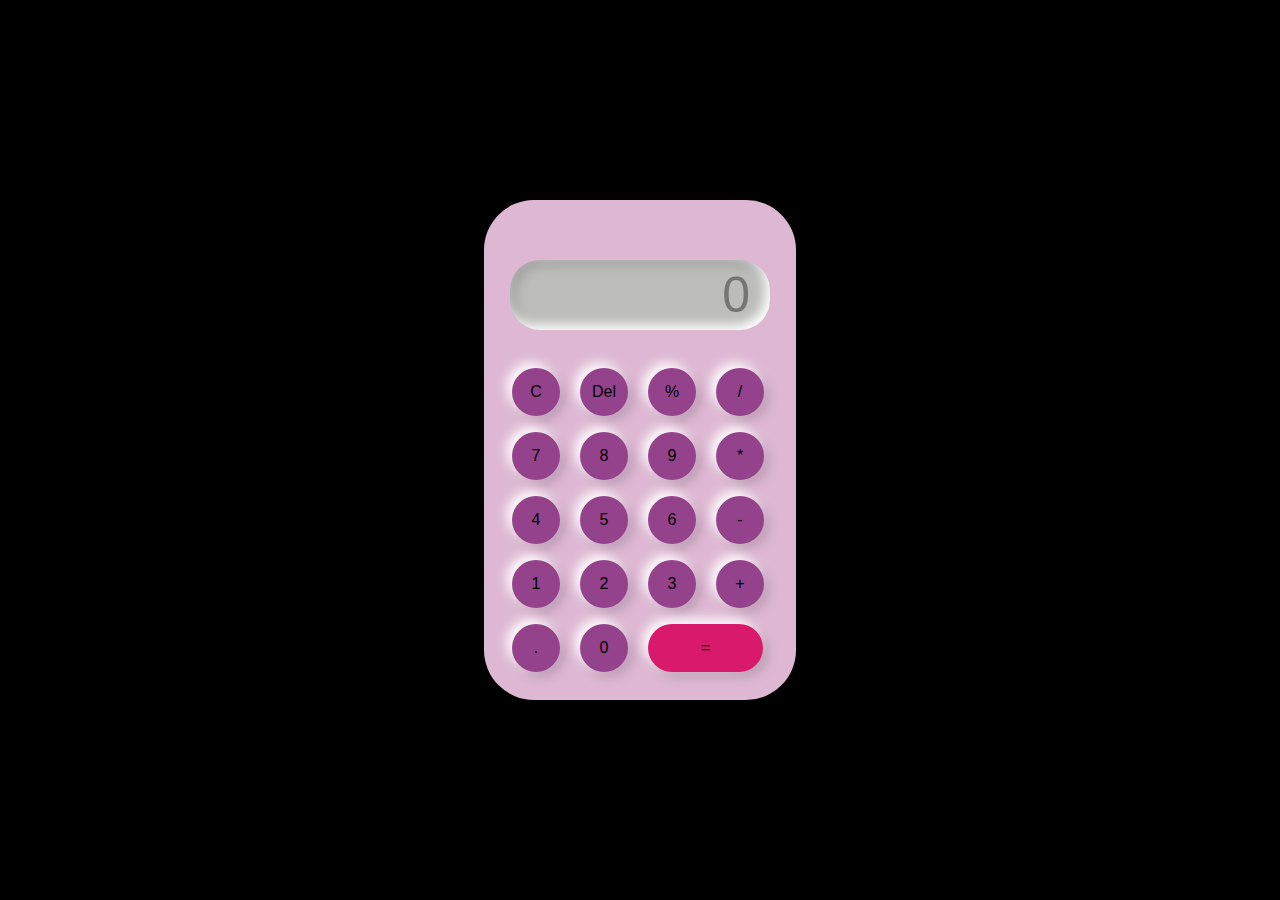
<file: task1/index.html>
<!DOCTYPE html>
<html lang="en">
<head>
    <meta charset="UTF-8">
    <meta name="viewport" content="width=device-width, initial-scale=1.0">
    <title>Calculator</title>
    <link rel="stylesheet" href="./style.css">
    <link rel="icon" type="image/x-icon" href="./favicon_io/favicon.ico">
</head>
<body>
    <div class="container">
        <div class="calculator">
            <input type="text" placeholder="0" id="output-Screen">
            <button onclick="Clear()" >C</button>
            <button onclick="del()">Del</button>
            <button onclick="display('%')">%</button>
            <button onclick="display('/')">/</button>
            <button onclick="display('7')">7</button>
            <button onclick="display('8')">8</button>
            <button onclick="display('9')">9</button>
            <button onclick="display('*')">*</button>
            <button onclick="display('4')">4</button>
            <button onclick="display('5')">5</button>
            <button onclick="display('6')">6</button>
            <button onclick="display('-')">-</button>
            <button onclick="display('1')">1</button>
            <button onclick="display('2')">2</button>
            <button onclick="display('3')">3</button>
            <button onclick="display('+')">+</button>
            <button onclick="display('.')">.</button>
            <button onclick="display('0')">0</button>
            <button onclick="Calculate()" class="equal">=</button>
        </div>
    </div>
    <script src="./script.js"></script>
</body>
</html>
</file>
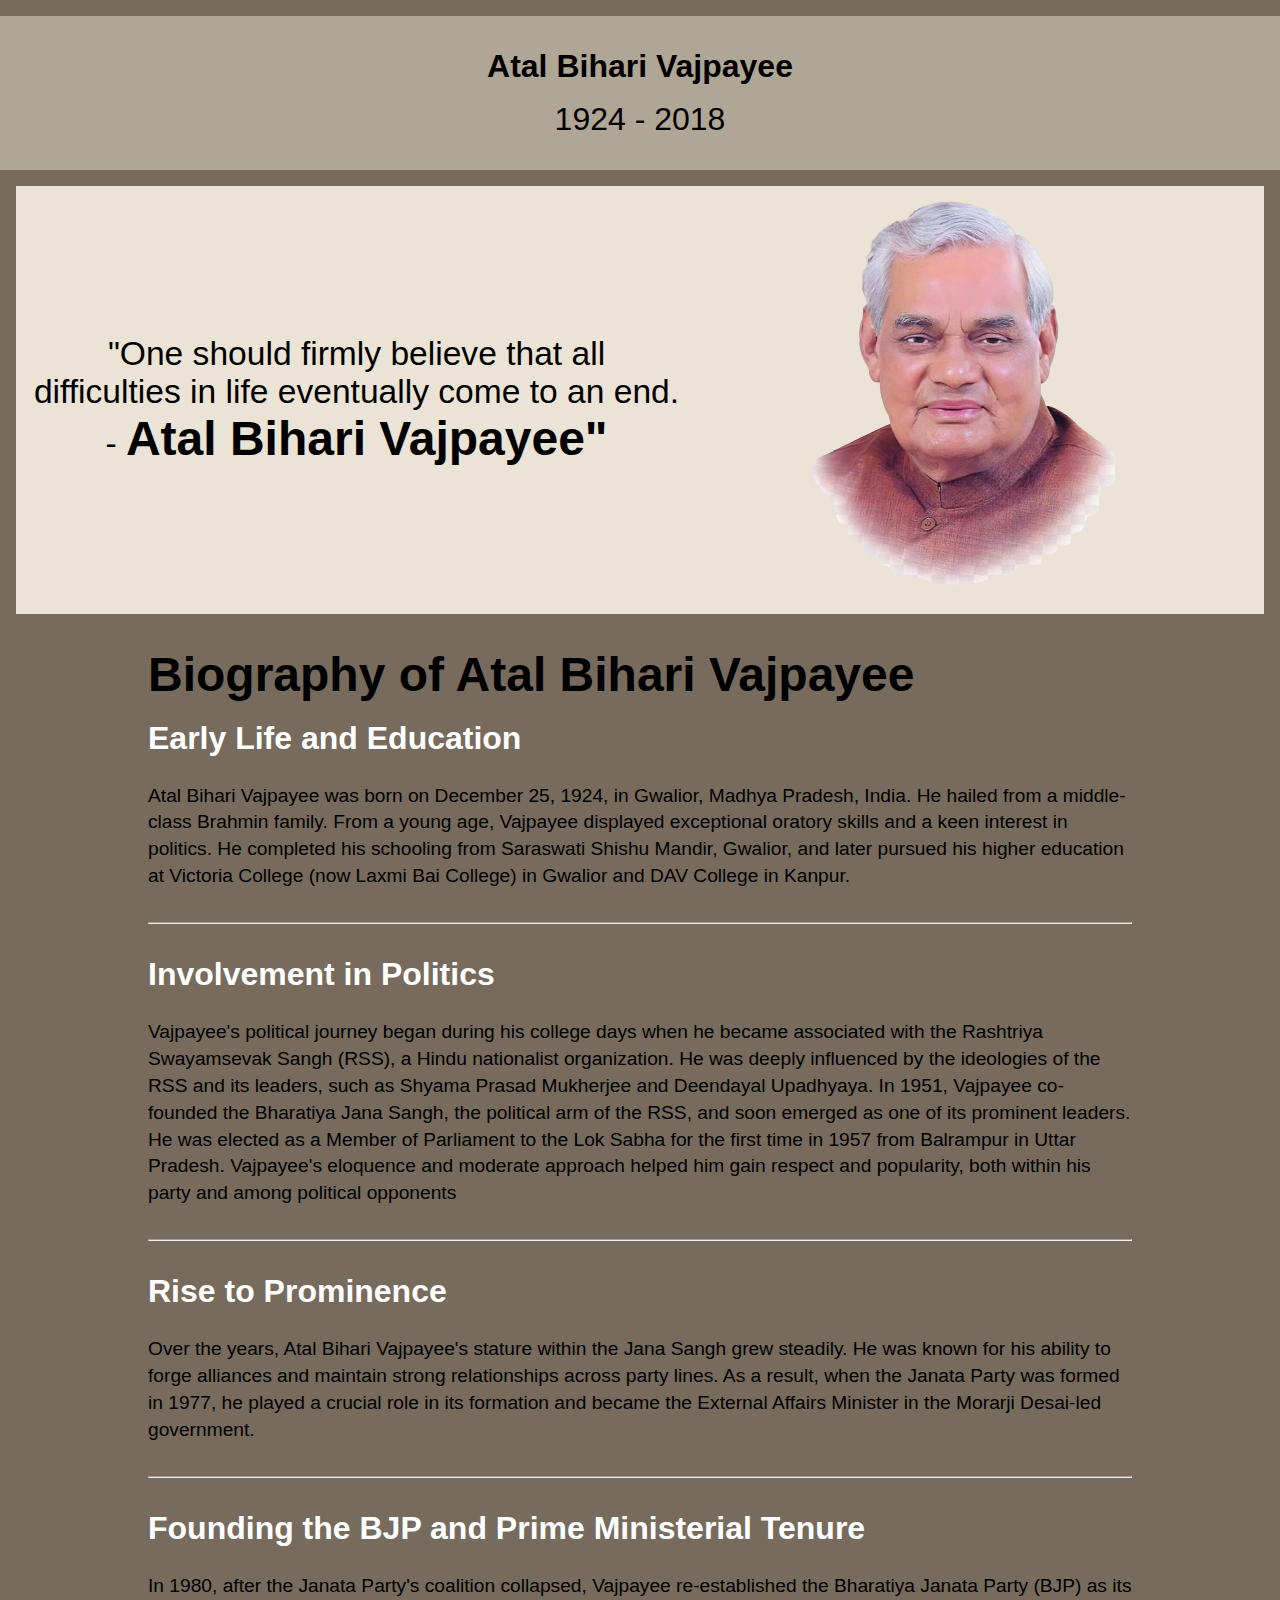
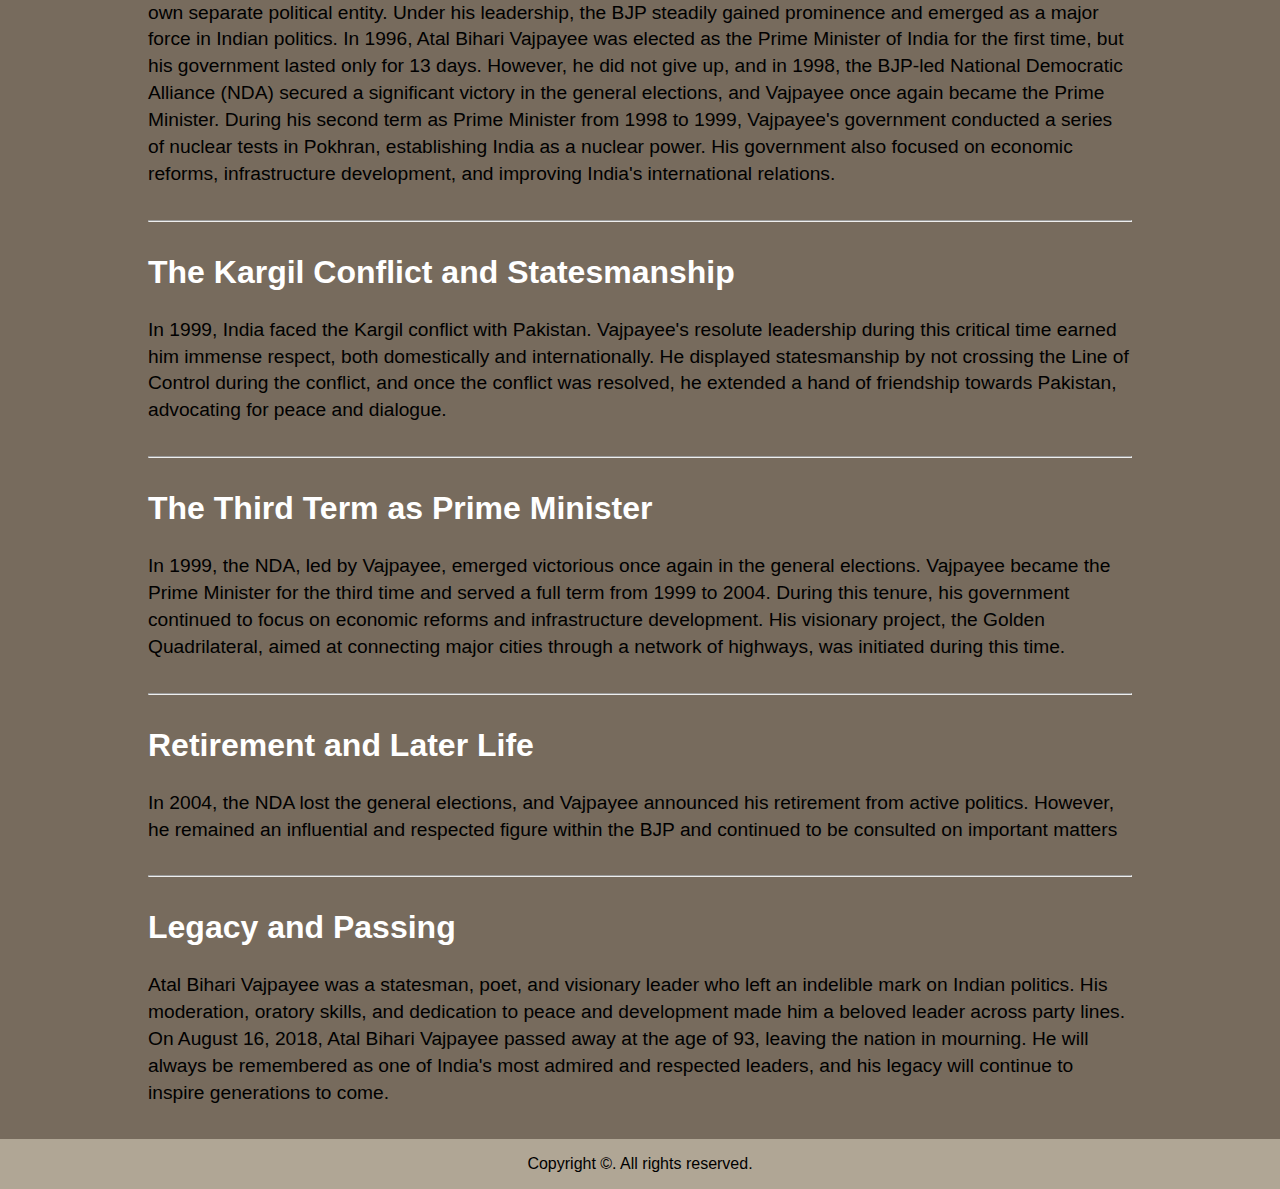
<file: task2/index.html>
<!DOCTYPE html>
<html lang="en">
<head>
    <meta charset="UTF-8">
    <meta http-equiv="X-UA-Compatible" content="IE=edge">
    <meta name="viewport" content="width=device-width, initial-scale=1.0">
    <title>The Tribute Page | Atal Bihari Vajpayee</title>
    <link rel="stylesheet" href="style.css">
    <link rel="icon" type="image/x-icon" href="./favicon.ico">

</head>
<body>
    <header class="hidden">
        <h1 class="title">Atal Bihari Vajpayee</h1>
        <p class="description">1924 - 2018</p>
    </header>    
    <section class="tribute">
        <blockquote>
            "One should firmly believe that all difficulties in life eventually come to an end. - <span class="quote">Atal Bihari Vajpayee"</span>
        </blockquote>
        <img src="./atal-bihari-vajpayee-png-images-thumbnail-1640366759-removebg-preview.png" alt="Atal Bihari Vajpayee" title="Atal Bihari Vajpayee">
    </section>

    <section class="bio">
        <h2>Biography of Atal Bihari Vajpayee</h2>
        <h5 class="early">Early Life and Education </h5>
        <p>Atal Bihari Vajpayee was born on December 25, 1924, in Gwalior, Madhya Pradesh, India. He hailed from a middle-class Brahmin family. From a young age, Vajpayee displayed exceptional oratory skills and a keen interest in politics. He completed his schooling from Saraswati Shishu Mandir, Gwalior, and later pursued his higher education at Victoria College (now Laxmi Bai College) in Gwalior and DAV College in Kanpur.</p>
        
        <hr>
        
        <h5>Involvement in Politics </h5>
        <p>Vajpayee's political journey began during his college days when he became associated with the Rashtriya Swayamsevak Sangh (RSS), a Hindu nationalist organization. He was deeply influenced by the ideologies of the RSS and its leaders, such as Shyama Prasad Mukherjee and Deendayal Upadhyaya.
        In 1951, Vajpayee co-founded the Bharatiya Jana Sangh, the political arm of the RSS, and soon emerged as one of its prominent leaders. He was elected as a Member of Parliament to the Lok Sabha for the first time in 1957 from Balrampur in Uttar Pradesh. Vajpayee's eloquence and moderate approach helped him gain respect and popularity, both within his party and among political opponents</p>
        
        <hr>
        
        <h5>Rise to Prominence </h5>
        <p>Over the years, Atal Bihari Vajpayee's stature within the Jana Sangh grew steadily. He was known for his ability to forge alliances and maintain strong relationships across party lines. As a result, when the Janata Party was formed in 1977, he played a crucial role in its formation and became the External Affairs Minister in the Morarji Desai-led government.</p>
        
        <hr>
        
        <h5>Founding the BJP and Prime Ministerial Tenure </h5>
        <p>In 1980, after the Janata Party's coalition collapsed, Vajpayee re-established the Bharatiya Janata Party (BJP) as its own separate political entity. Under his leadership, the BJP steadily gained prominence and emerged as a major force in Indian politics.
        In 1996, Atal Bihari Vajpayee was elected as the Prime Minister of India for the first time, but his government lasted only for 13 days. However, he did not give up, and in 1998, the BJP-led National Democratic Alliance (NDA) secured a significant victory in the general elections, and Vajpayee once again became the Prime Minister.
        During his second term as Prime Minister from 1998 to 1999, Vajpayee's government conducted a series of nuclear tests in Pokhran, establishing India as a nuclear power. His government also focused on economic reforms, infrastructure development, and improving India's international relations.</p>
        
        <hr>
        
        <h5>The Kargil Conflict and Statesmanship </h5>
        <p>In 1999, India faced the Kargil conflict with Pakistan. Vajpayee's resolute leadership during this critical time earned him immense respect, both domestically and internationally. He displayed statesmanship by not crossing the Line of Control during the conflict, and once the conflict was resolved, he extended a hand of friendship towards Pakistan, advocating for peace and dialogue.</p>
        
        <hr>
        
        <h5>The Third Term as Prime Minister </h5>
        <p>In 1999, the NDA, led by Vajpayee, emerged victorious once again in the general elections. Vajpayee became the Prime Minister for the third time and served a full term from 1999 to 2004. During this tenure, his government continued to focus on economic reforms and infrastructure development. His visionary project, the Golden Quadrilateral, aimed at connecting major cities through a network of highways, was initiated during this time.</p>
        <hr>
        
        <h5>Retirement and Later Life </h5>
        <p>In 2004, the NDA lost the general elections, and Vajpayee announced his retirement from active politics. However, he remained an influential and respected figure within the BJP and continued to be consulted on important matters</p>
        <hr>
        
        <h5>Legacy and Passing </h5>
        <p>Atal Bihari Vajpayee was a statesman, poet, and visionary leader who left an indelible mark on Indian politics. His moderation, oratory skills, and dedication to peace and development made him a beloved leader across party lines. On August 16, 2018, Atal Bihari Vajpayee passed away at the age of 93, leaving the nation in mourning. He will always be remembered as one of India's most admired and respected leaders, and his legacy will continue to inspire generations to come.
            
        </p>
    </section>
    <footer>
        Copyright &copy;. All rights reserved.
    </footer>

</body>
</html>
</file>
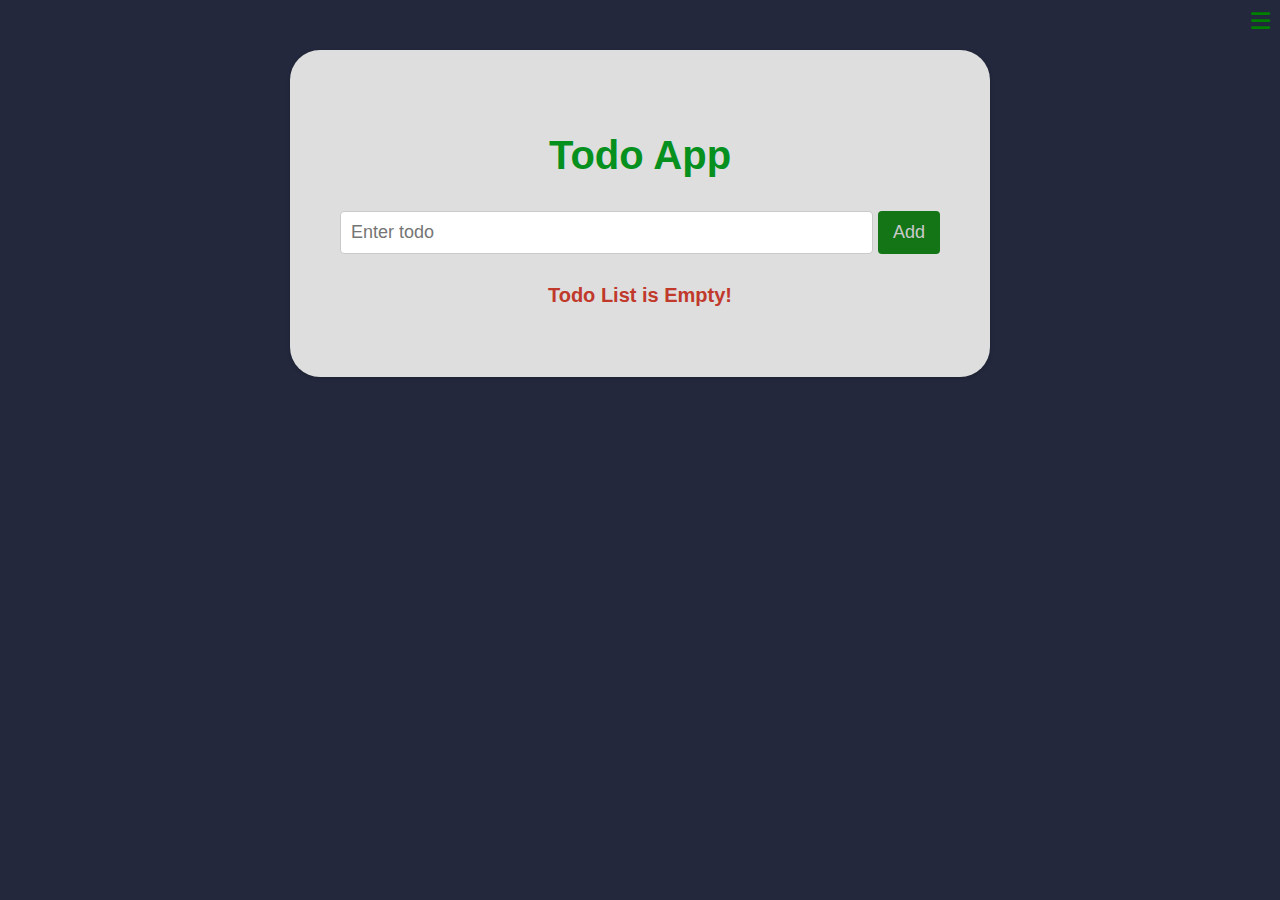
<file: task3/index.html>
<!DOCTYPE html>
<html lang="en">

<head>
    <meta charset="UTF-8">
    <meta name="viewport" content="width=device-width, initial-scale=1.0">
    <title>Todo App</title>
    <link rel="stylesheet" href="style.css">
    <link rel="stylesheet" href="https://cdnjs.cloudflare.com/ajax/libs/font-awesome/6.5.1/css/all.min.css">
</head>

<body>
    <i class="fas fa-bars" id="menuBtn"></i>
    <div id="menu">
        <h2>Completed Task</h2>
        
    </div>
    <div class="container">
        <h2>Todo App</h2>
        <form id="myForm">
            <input type="text" placeholder="Enter todo" id="userInput" required>
            <button id="submitBtn">Add</button>

        </form>
        <div id="todoList">

        </div>
    </div>
    <script src="script.js"></script>
</body>

</html>
</file>
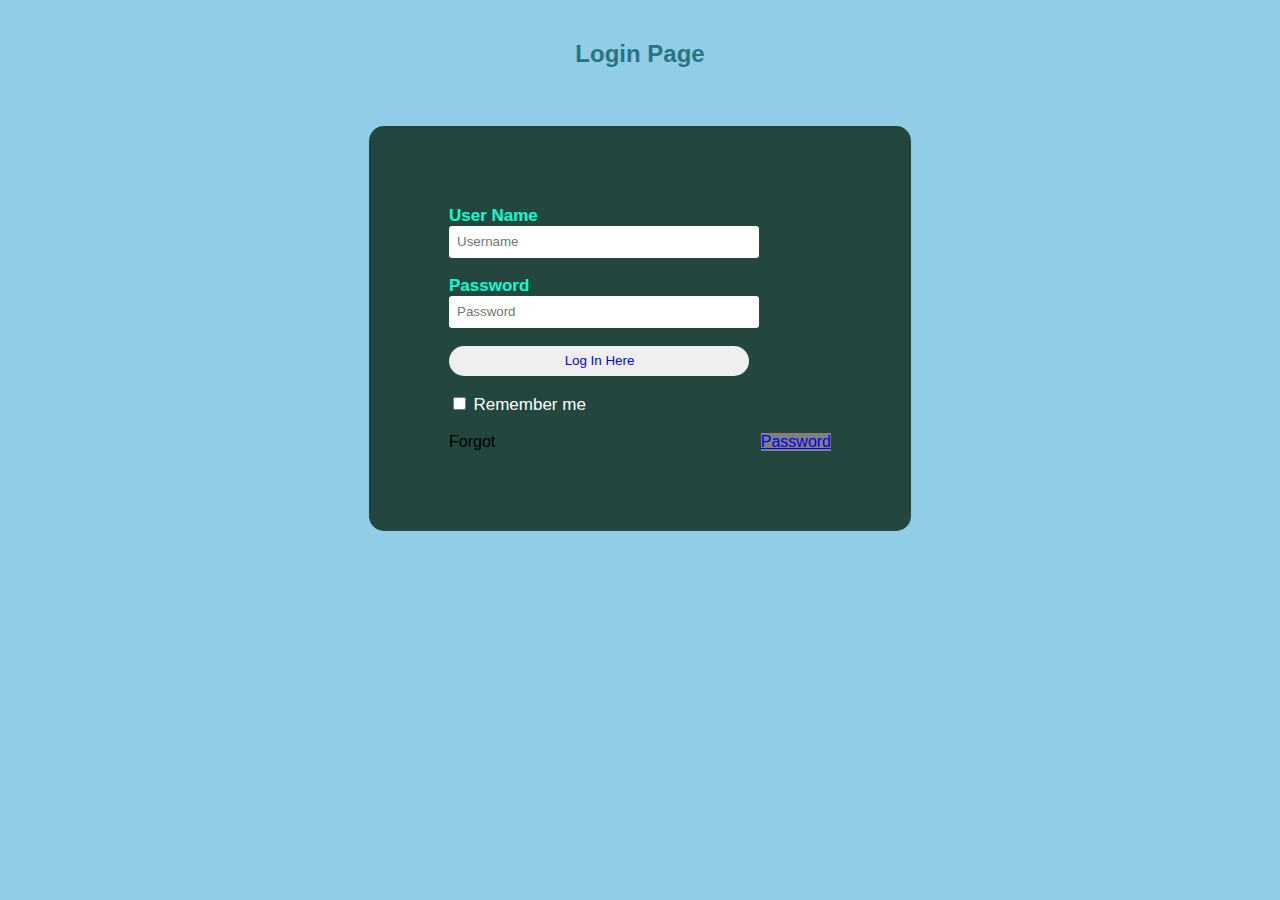
<file: task4/index.html>
<!DOCTYPE html>
<html>
<head>
    <title>Login Form</title>
    <link rel="stylesheet" type="text/css" href="style.css">
</head>
<body>
    <h2>Login Page</h2><br>
    <div class="login">
    <form id="login" method="get" action="login.php">
        <label><b>User Name
        </b>
        </label>
        <input type="text" name="Uname" id="Uname" placeholder="Username">
        <br><br>
        <label><b>Password
        </b>
        </label>
        <input type="Password" name="Pass" id="Pass" placeholder="Password">
        <br><br>
        <input type="button" name="log" id="log" value="Log In Here">
        <br><br>
        <input type="checkbox" id="check">
        <span>Remember me</span>
        <br><br>
        Forgot <a href="#">Password</a>
    </form>
</div>
</body>
</html>
</file>
<file: task1/style.css>
*{
    margin: 0;
    padding: 0;
    box-sizing: border-box;
    background-color: #000000;
    font-family: sans-serif;
    outline: none;

}

.container{
    height: 100vh;
    display: flex;
    justify-content: center;
    align-items: center;

}

.calculator{
   background-color: #DEB8D3;
   padding: 20px;
   border-radius: 50px;
   box-shadow: inset 5px 5px 12px #fffff, 5px 5px 12px rgba(0, 0, 0,9);
   display: grid;
   grid-template-columns: repeat(4, 68px);
}

input{
    grid-column: span 4;
    height: 70px;
    width: 260px;
    background-color: #BCBCBA;
    box-shadow: inset -5px -5px 12px #ffffff,
    inset 5px 5px 12px rgba(0, 0, 0,.16);
    border:none;
    border-radius:30px;
    color: rgb(20, 20, 20);
    font-size: 50px;
    text-align: end;
    margin: auto;
    margin-top: 40px;
    margin-bottom: 30px;
    padding: 20px;
}

button{
    height: 48px;
    width: 48px;
    background-color: rgb(149, 66, 141);
    box-shadow: -5px -5px 12px #ffffff,
                    5px 5px 12px rgba(0, 0, 0,.16);
    border: none;
    border-radius: 50%;
    margin: 8px;
    font-size: 16px;
}

.equal{
   
    width: 115px;
    border-radius: 40px;
    background-color: #D9196C;
    box-shadow: -5px -5px 12px #ffffff,
    5px 5px 12px rgba(0, 0, 0,.16);;
}
</file>
<file: task2/style.css>
* {
  margin: 0;
  padding: 0;
  box-sizing: border-box;

}

body {
  font-family: "Helvetica Neue", Helvetica, Arial;
  color: white;
  background-color: #776B5D;
}

.container {
  max-width: 90rem;
  margin: 2rem auto;
  padding: 0 2rem;
}

.description {
  font-size: 2rem;
}

h1.title{
    color: black;
}


.hidden {
  padding: 2rem;
  margin: 1rem 0;
  text-align: center;
  background-color: #B0A695;
}
p {
    color: black;
}


.hidden > .title {
  margin-bottom: 1rem;
}

.tribute {
  display: grid;
  grid-template-columns: 2fr 1fr;
  max-width: 78rem;
  margin: 0 auto;
  background-color: #EBE3D5;
  color: black;
  align-items: center;
  padding: 0 0 0 1rem;
}

.tribute blockquote {
  text-align: center;
  font-size: 2.1rem;
}

.quote {
  font-weight: bold;
  font-family: Arial, Helvetica, sans-serif;
  font-size: 3rem;
}

.bio {
  margin: 2rem auto;
  padding: 0 0.5rem;
  max-width: 1000px;
}

.bio > h2 {
  margin-bottom: 1rem;
  font-size: 3rem;
  line-height: 1.2;
  color: black;
}

.bio > h5 {
  font-size: 2rem;
  padding-bottom: 10px;
}

.bio > p {
  font-size: 1.2rem;
  line-height: 1.4;
}

.bio > hr {
  margin-top: 2rem;
  margin-bottom: 2rem;
 
}
footer {
            background-color: #B0A695;
            color: black;
            text-align: center;
            padding: 1em;
            position: static;
            bottom: 0;
            width: 100%;
        }


@media screen and (max-width: 768px) {
  .container {
    margin: 1rem auto;
    padding: 0 1rem;
  }
}

@media screen and (max-width: 768px) {
  .tribute {
    display: block;
  }

  .tribute blockquote {
    font-size: 1.8rem;
  }

  .quote {
    font-size: 2.5rem;
  }
}
@media screen and (max-width: 576px) {
  .bio > h2 {
    font-size: 2.5rem;
  }

  .bio > h5 {
    font-size: 1.8rem;
  }

  .bio > p {
    font-size: 1.1rem;
  }
}

.bio > h2,
.bio > h5,
.bio > p {
  margin-bottom: 1rem; 
}
</file>
<file: task3/style.css>
::-webkit-scrollbar{
    display: none;
}
body {
    font-family: 'Signika Negative', sans-serif;
    background-color: #23283D;
    margin: 0;
    padding: 0;
    box-sizing: border-box;
}

.container {
    max-width: 600px;
    margin: 50px auto;
    background-color: #DEDEDE;
    padding: 50px;
    border-radius: 30px;
    box-shadow: rgba(0, 0, 0, 0.20)0px 1px 4px;
}

.container h2 {
    color: #06901E;
    font-size: 40px;
    text-align: center;

}

#myForm {
    display: flex;
    gap: 5px;
    justify-content: space-between;
    margin-top: 20px;
}

#userInput {
    flex: 1;
    padding: 10px;
    border: 1px solid #cacaca;
    border-radius: 4px;
    font-size: 18px;
    width: 100%;
}

#submitBtn {
    background-color: #137516;
    color: #cacaca;
    border: none;
    padding: 10px 15px;
    border-radius: 4px;
    cursor: pointer;
    font-size: 18px;
}

#submitBtn:hover {
    background-color: #0f5412;
}

#todoList {
    margin-top: 30px;
}

.todo{
    cursor: pointer;
    background-color: #f9f9f9;
    padding: 10px;
    margin-bottom: 10px;
    border-radius: 4px;
    display: flex;
    justify-content: space-between;
    align-items: center;
    font-size: 19px;
    box-shadow: rgba(0, 0, 0, 0.16) 0px 1px 4px;
}



.btn {
    
    color: #fff;
    border: none;
    padding: 8px 10px;
    margin-left: 5px;
    border-radius: 4px;
    cursor: pointer;
}
.remove-btn{
    background-color: #e74c3c;
}
.edit-btn{
    background-color: rgb(43, 119, 226);
}
.check-btn{
    background-color: rgb(15, 158, 15);
}

.remove-btn:hover {
    background-color: #c0392b;
}

.msg{
    color: #c0392b;
    font-weight: bold;
    font-size: 20px;
    text-align: center;
    
}
#menu{
    position: fixed;
    top: 0;
    right: -120%;
    background-color: whitesmoke;
    height: 100vh;
    padding: 20px;
    width: 200px;
    transition: 1s;
}
#menu h2{
    font-size: 21px;
}
#menuBtn{
    position: fixed;
    top: 0;
    z-index: 999;
    font-size: 22px;
    margin: 10px;
    right: 0;
    cursor: pointer;
    color: green;
}
#menu.active{ 
    right: 0%;
}
.completed-task{
    color: green;
    text-decoration: line-through;
    font-size: 20px;
}

@media (max-width:768px) {
    body{
        padding: 10px;
    }
    #menu{
        width: 100%;
    }
    #menu.active{ 
        right: -10%;
    }
}
</file>
<file: task4/style.css>
body
{
    margin: 0;
    padding: 0;
    background-color:#6abadeba;
    font-family: 'Arial';
}
.login{
        width: 382px;
        overflow: hidden;
        margin: auto;
        margin: 20 0 0 450px;
        padding: 80px;
        background: #23463f;
        border-radius: 15px ;

}
h2{
    text-align: center;
    color: #277582;
    padding: 20px;
}
label{
    color: #08ffd1;
    font-size: 17px;
}
#Uname{
    width: 300px;
    height: 30px;
    border: none;
    border-radius: 3px;
    padding-left: 8px;
}
#Pass{
    width: 300px;
    height: 30px;
    border: none;
    border-radius: 3px;
    padding-left: 8px;

}
#log{
    width: 300px;
    height: 30px;
    border: none;
    border-radius: 17px;
    padding-left: 7px;
    color: blue;


}
span{
    color: white;
    font-size: 17px;
}
a{
    float: right;
    background-color: grey;
}
</file>
